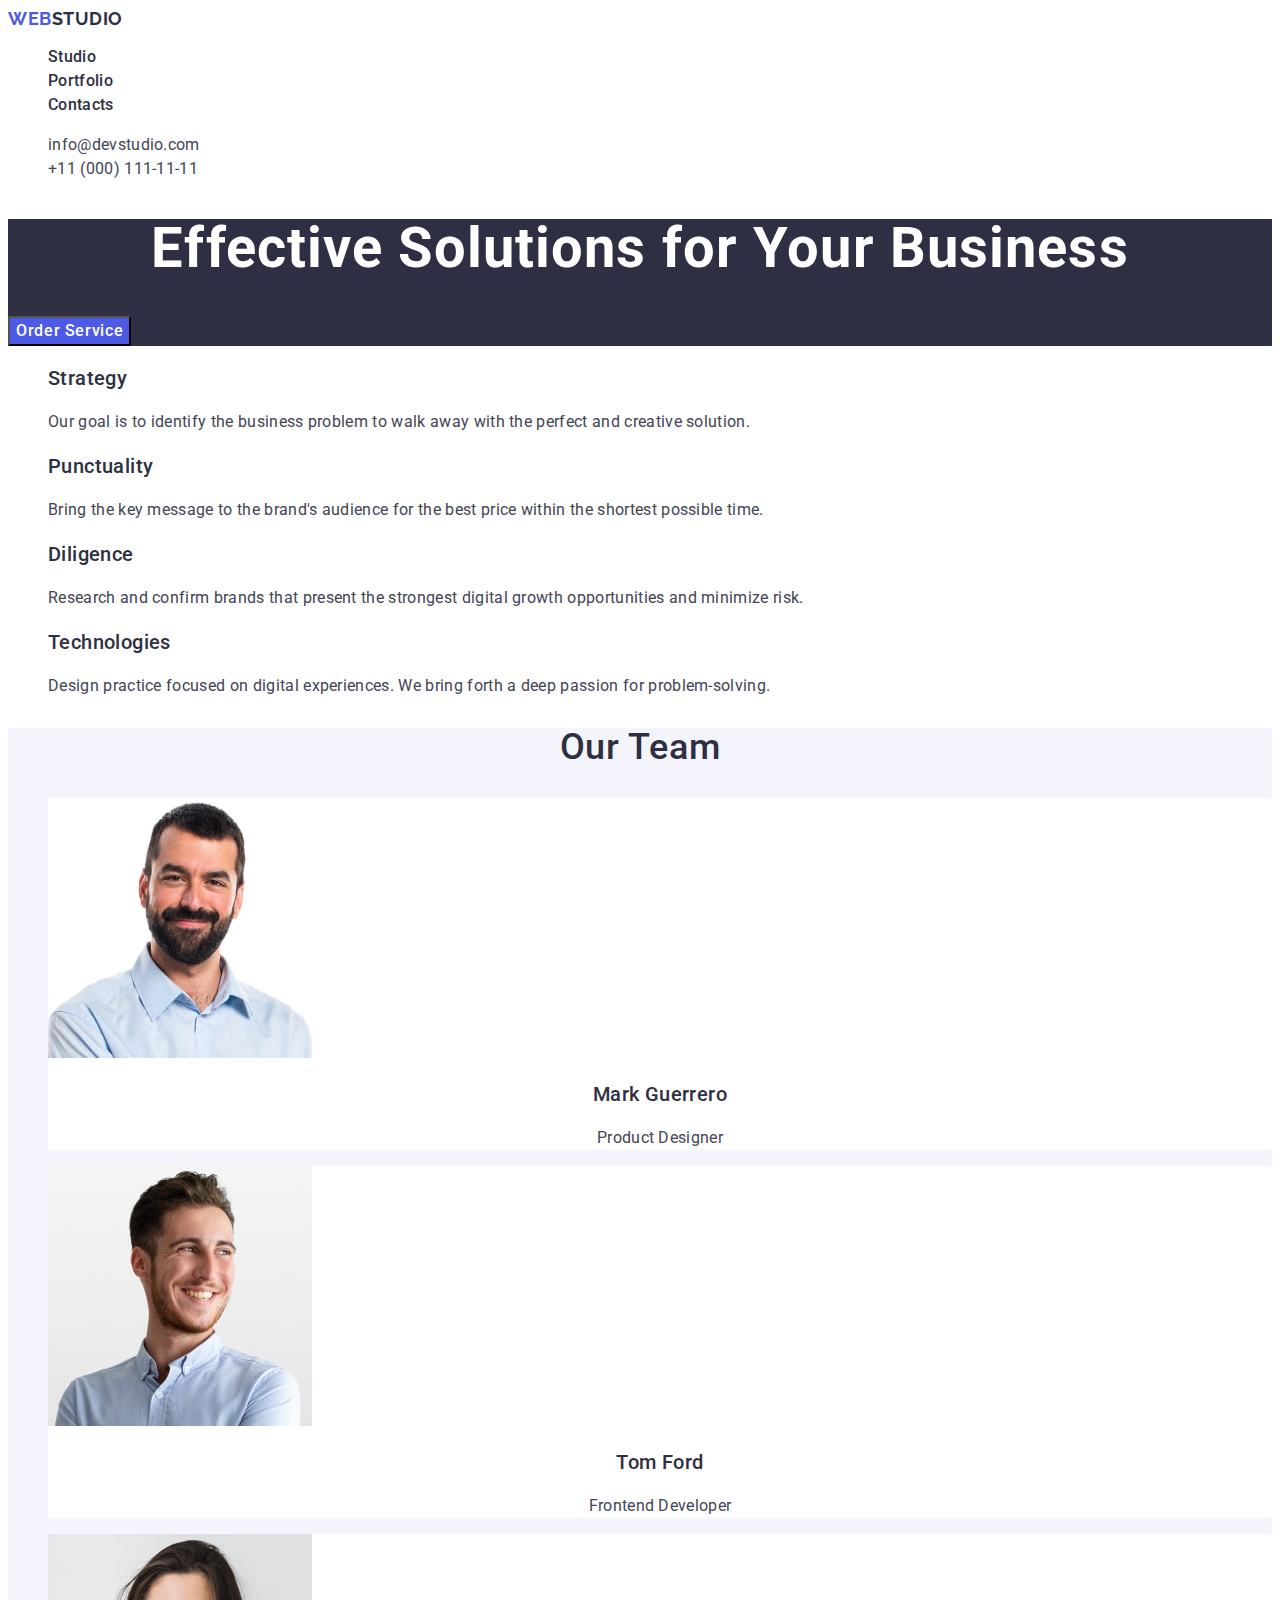
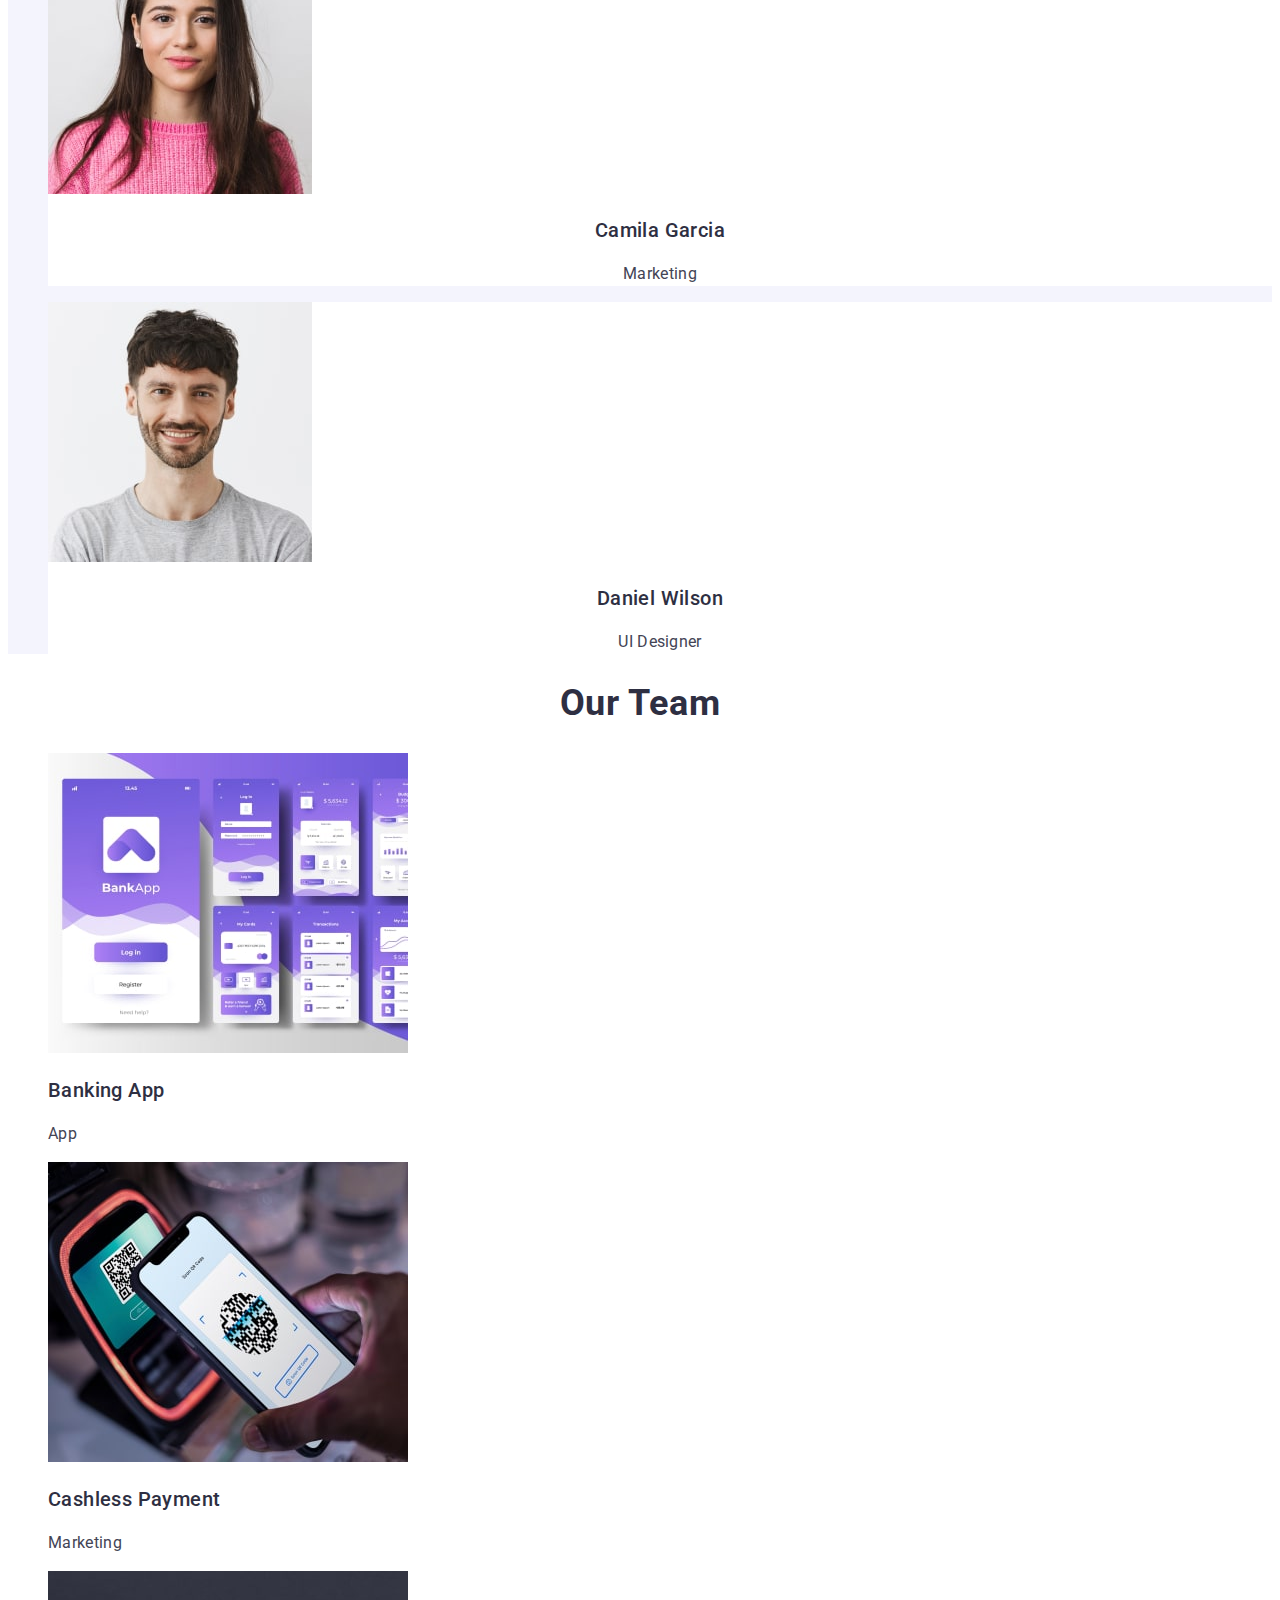
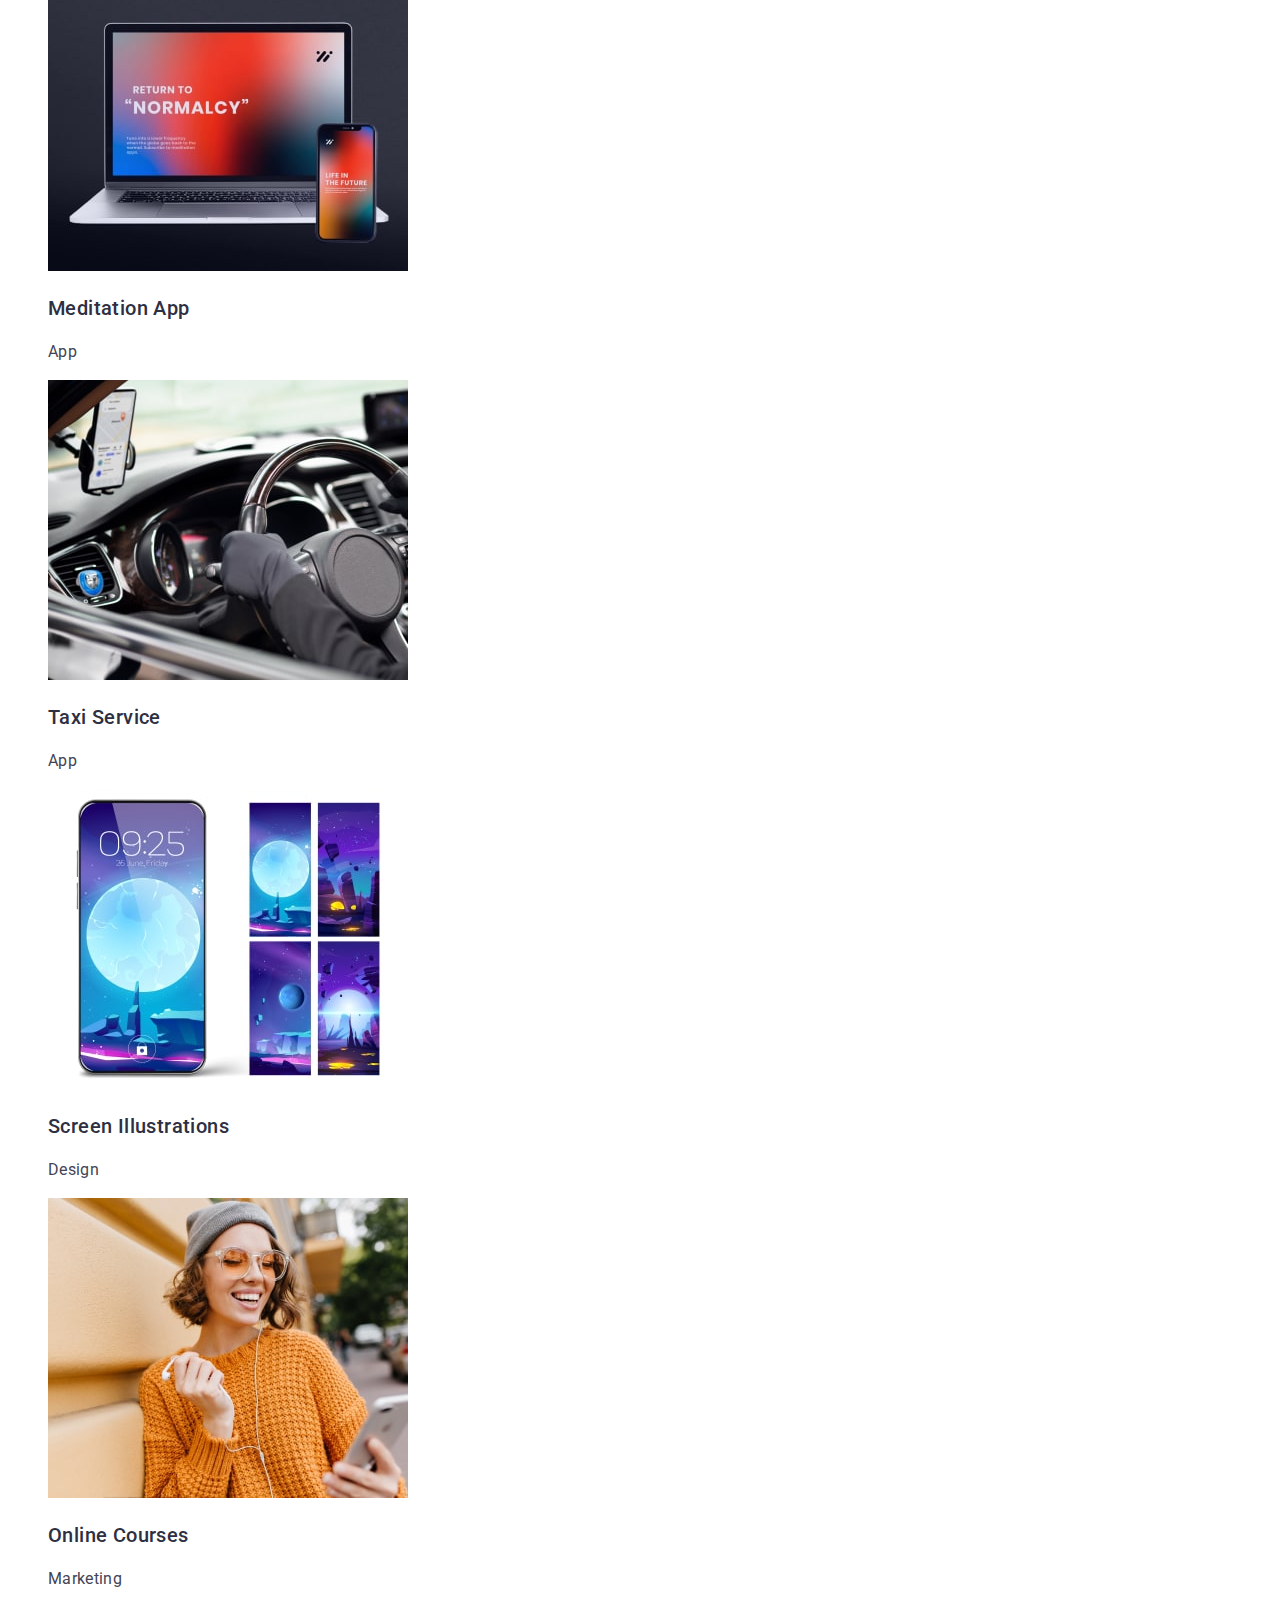
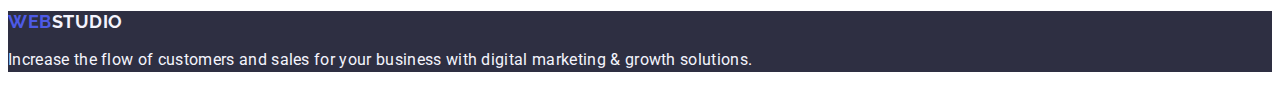
<file: index.htm>
<!DOCTYPE html>
<html lang="en">
<head>
    <meta charset="UTF-8">
    <meta name="viewport" content="width=device-width, initial-scale=1.0">
    <title>Web Studio</title>

    <link rel="stylesheet" href="https://cdnjs.cloudflare.com/ajax/libs/modern-normalize/2.0.0/modern-normalize.min.css"
        integrity="sha512-4xo8blKMVCiXpTaLzQSLSw3KFOVPWhm/TRtuPVc4WG6kUgjH6J03IBuG7JZPkcWMxJ5huwaBpOpnwYElP/m6wg=="
        crossorigin="anonymous" referrerpolicy="no-referrer" />


    <link rel="stylesheet" href="./css/styles.css">
    <link rel="preconnect" href="https://fonts.googleapis.com">
    <link rel="preconnect" href="https://fonts.gstatic.com" crossorigin>
    <link href="https://fonts.googleapis.com/css2?family=Raleway:wght@700&family=Roboto:wght@400;500;700&display=swap"
        rel="stylesheet">
</head>
<!-- ======= HEADER ======= -->
<body>
    <header class="page-header">

        <nav class="header-nav">
            <a class="logo header-logo" href="./index.html">Web<span class="logo-part">Studio</a>
            <ul class="nav-list">
                <li class="nav-item"><a class="nav-link" href="./index.htm">Studio</a></li>
                <li class="nav-item"><a class="nav-link" href="">Portfolio</a></li>
                <li class="nav-item"><a class="nav-link" href="">Contacts</a></li>
            </ul>
        </nav>
        <!-- ======= ADDRESS ======= -->
        <address class="contacts">
            <ul class="contacts-list">
                <li class="contacts-item"><a class="contacts-link" href="mailto:info@devstudio.com">info@devstudio.com</a></li>
                <li class="contacts-item"><a class="contacts-link" href="tel:+110001111111">+11 (000) 111-11-11</a></li>
            </ul>
        </address>
    </header>
    <main>
        <!-- ======= HERO ======= -->
<section class="page-hero">
    <h1 class="hero-title">Effective Solutions for Your Business</h1>
    <button class="order-service-button" type="button">Order Service</button>
</section>
<!-- ======= BENEFITS ======= -->
<section class="page-benefits">
    <ul class="subtitle">
        <li class="benefits">
            <h3 class="subtitle-benefits">Strategy</h3>
            <p class="info-benefits">Our goal is to identify the business
problem to walk away with the perfect and creative solution.</p>
        </li>
        <li class="benefits">
            <h3 class="subtitle-benefits">Punctuality</h3>
            <p class="info-benefits">Bring the key message to the brand's audience for the best price within the shortest possible time.</p>
        </li>
        <li class="benefits">
            <h3 class="subtitle-benefits">Diligence</h3>
            <p class="info-benefits">Research and confirm brands that present the strongest digital growth opportunities and minimize risk.</p>
        </li>
        <li class="benefits">
            <h3 class="subtitle-benefits">Technologies</h3>
            <p class="info-benefits">Design practice focused on digital experiences. We bring forth a deep passion for problem-solving.</p>
        </li>
    </ul>
</section>
<!-- ======= OUR TEAM ======= -->
 <section class="page-team">
    <h2 class="title-teame">Our Team</h2>
    <ul class="team-info">
        <li class="person-page">
            <img src="./images/Mark-min.jpg" width="264" height="260" alt="Mark Guerrero"
>
            <h3 class="team-person-name" >Mark Guerrero</h3>
            <p class="team-person-info">Product Designer</p>
        </li>
        <li class="person-page">
            <img src="./images/Tom-min.jpg" width="264" height="260" alt="Tom Ford">
            <h3 class="team-person-name" >Tom Ford</h3>
            <p class="team-person-info">Frontend Developer</p>
        </li>
        <li class="person-page">
            <img src="./images/Camila-min.jpg" width="264" height="260" alt="Camila Garcia">
            <h3 class="team-person-name" >Camila Garcia</h3>
            <p class="team-person-info">Marketing</p>
        </li>
        <li class="person-page">
            <img src="./images/Daniel-min.jpg" width="264" height="260" alt="Daniel Wilson">
            <h3 class="team-person-name" >Daniel Wilson</h3>
            <p class="team-person-info">UI Designer</p>
        </li>
    </ul>
 </section>

<!-- ======= OUR PORTFOLIO ======= -->

<section class="page-portfolio">
    <h2 class="title-portfolio">Our Team</h2>
    <ul class="subtitle-portfolio">
        <li class="info-portfolio">
            <img src="./images/img1.jpg" width="360" height="300" alt="img1">
                <h3 class="caption-portfolio">Banking App</h3>
                    <p class="desc-caption-portfolio">App</p>
        </li>
        <li class="info-portfolio">
            <img src="./images/img2jpg.jpg" width="360" height="300" alt="img2">
                <h3 class="caption-portfolio">Cashless Payment</h3>
                    <p class="desc-caption-portfolio">Marketing</p>
        </li>
        <li class="info-portfolio">
            <img src="./images/img3.jpg" width="360" height="300" alt="img3">
                <h3 class="caption-portfolio">Meditation App</h3>
                    <p class="desc-caption-portfolio">App</p>
        </li>
        <li class="info-portfolio">
            <img src="./images/img4.jpg" width="360" height="300" alt="img4">
                <h3 class="caption-portfolio">Taxi Service</h3>
                    <p class="desc-caption-portfolio">App</p>
        </li>
        <li class="info-portfolio">
            <img src="./images/img5.jpg" width="360" height="300" alt="img5">
                <h3 class="caption-portfolio">Screen Illustrations</h3>
                    <p class="desc-caption-portfolio">Design</p>
                
        </li>
        <li class="info-portfolio">
            <img src="./images/img6.jpg" width="360" height="300" alt="img6">
                <h3 class="caption-portfolio">Online Courses</h3>
                    <p class="desc-caption-portfolio">Marketing</p>
        </li>
    </ul>

</section>

    </main>

    <!-- ======= FOOTER ======= -->

<footer class="page-footer">
    <a class="page-logo-footer" href="./index.html">Web<span class="logo-part">Studio</a>
    <p class="text-footer">Increase the flow of customers and sales for your business with digital marketing & growth solutions.</p>
</footer>
</body>
</html>
</file>
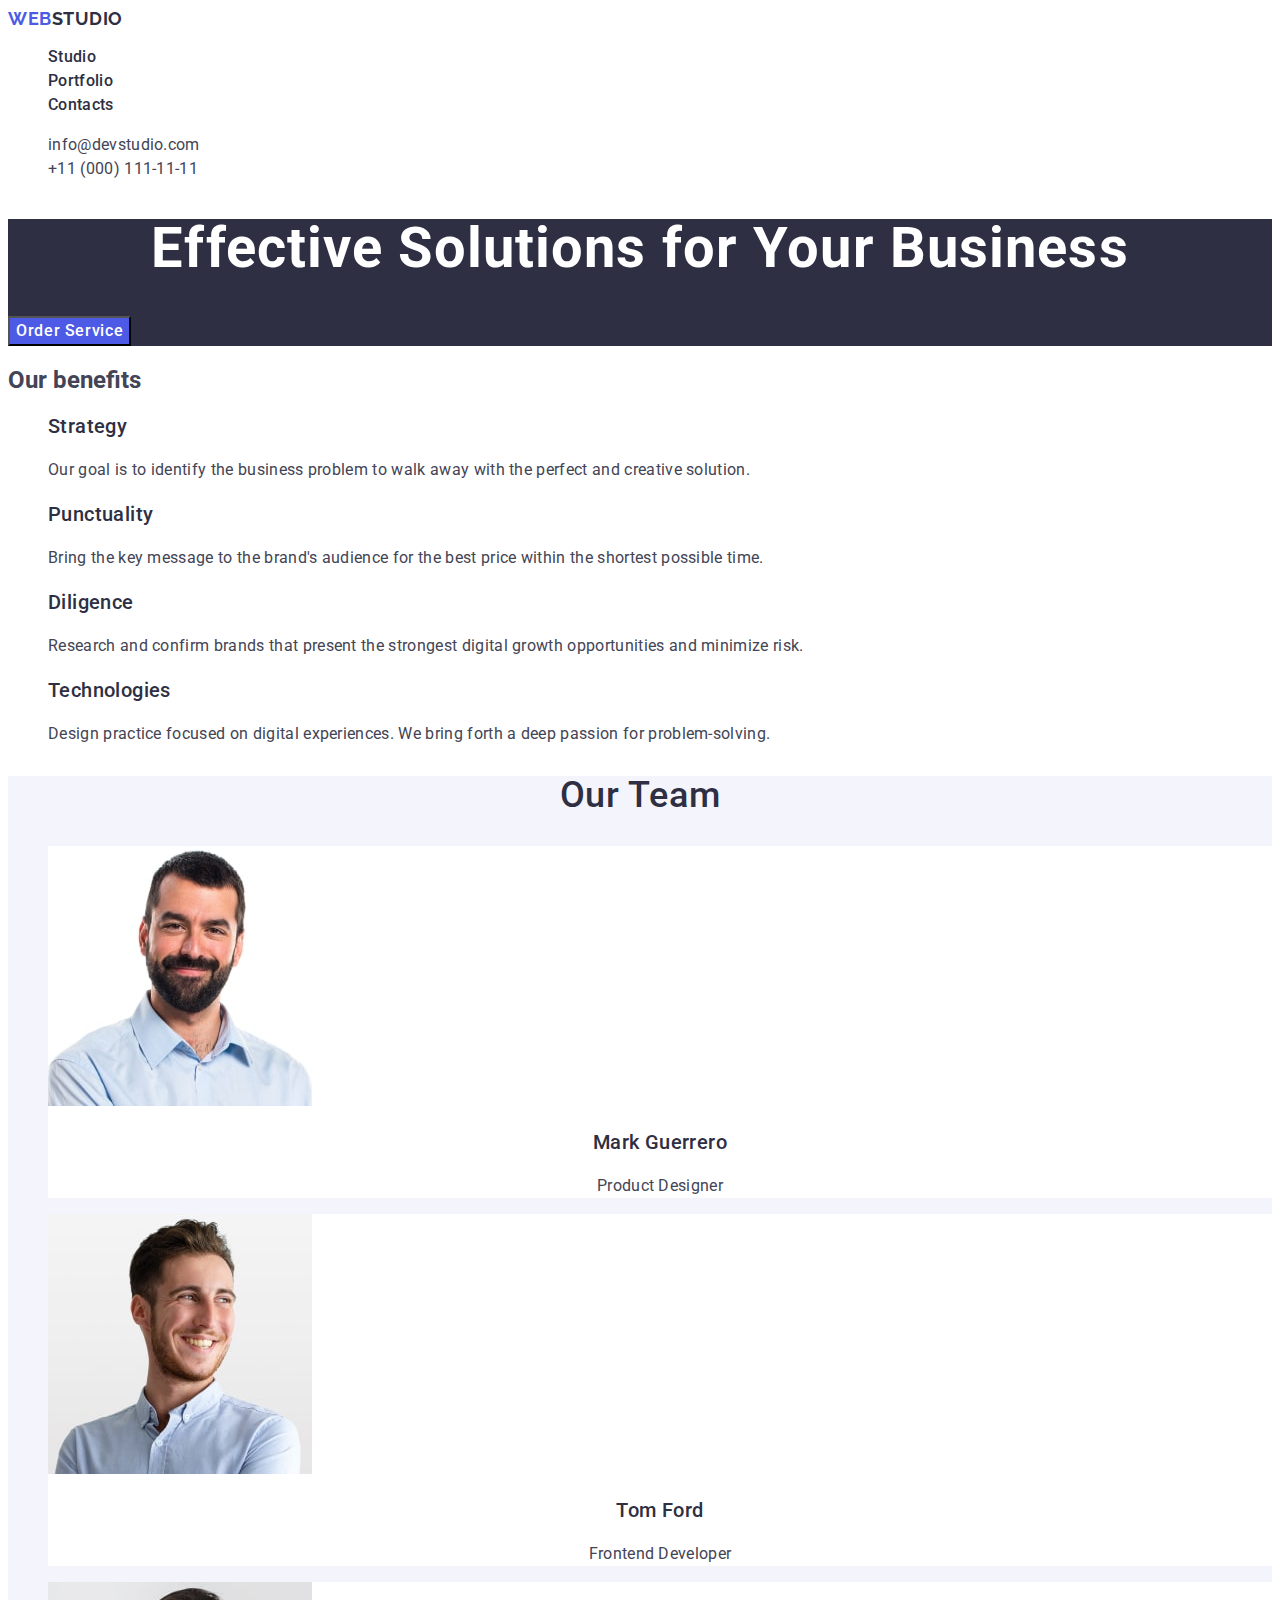
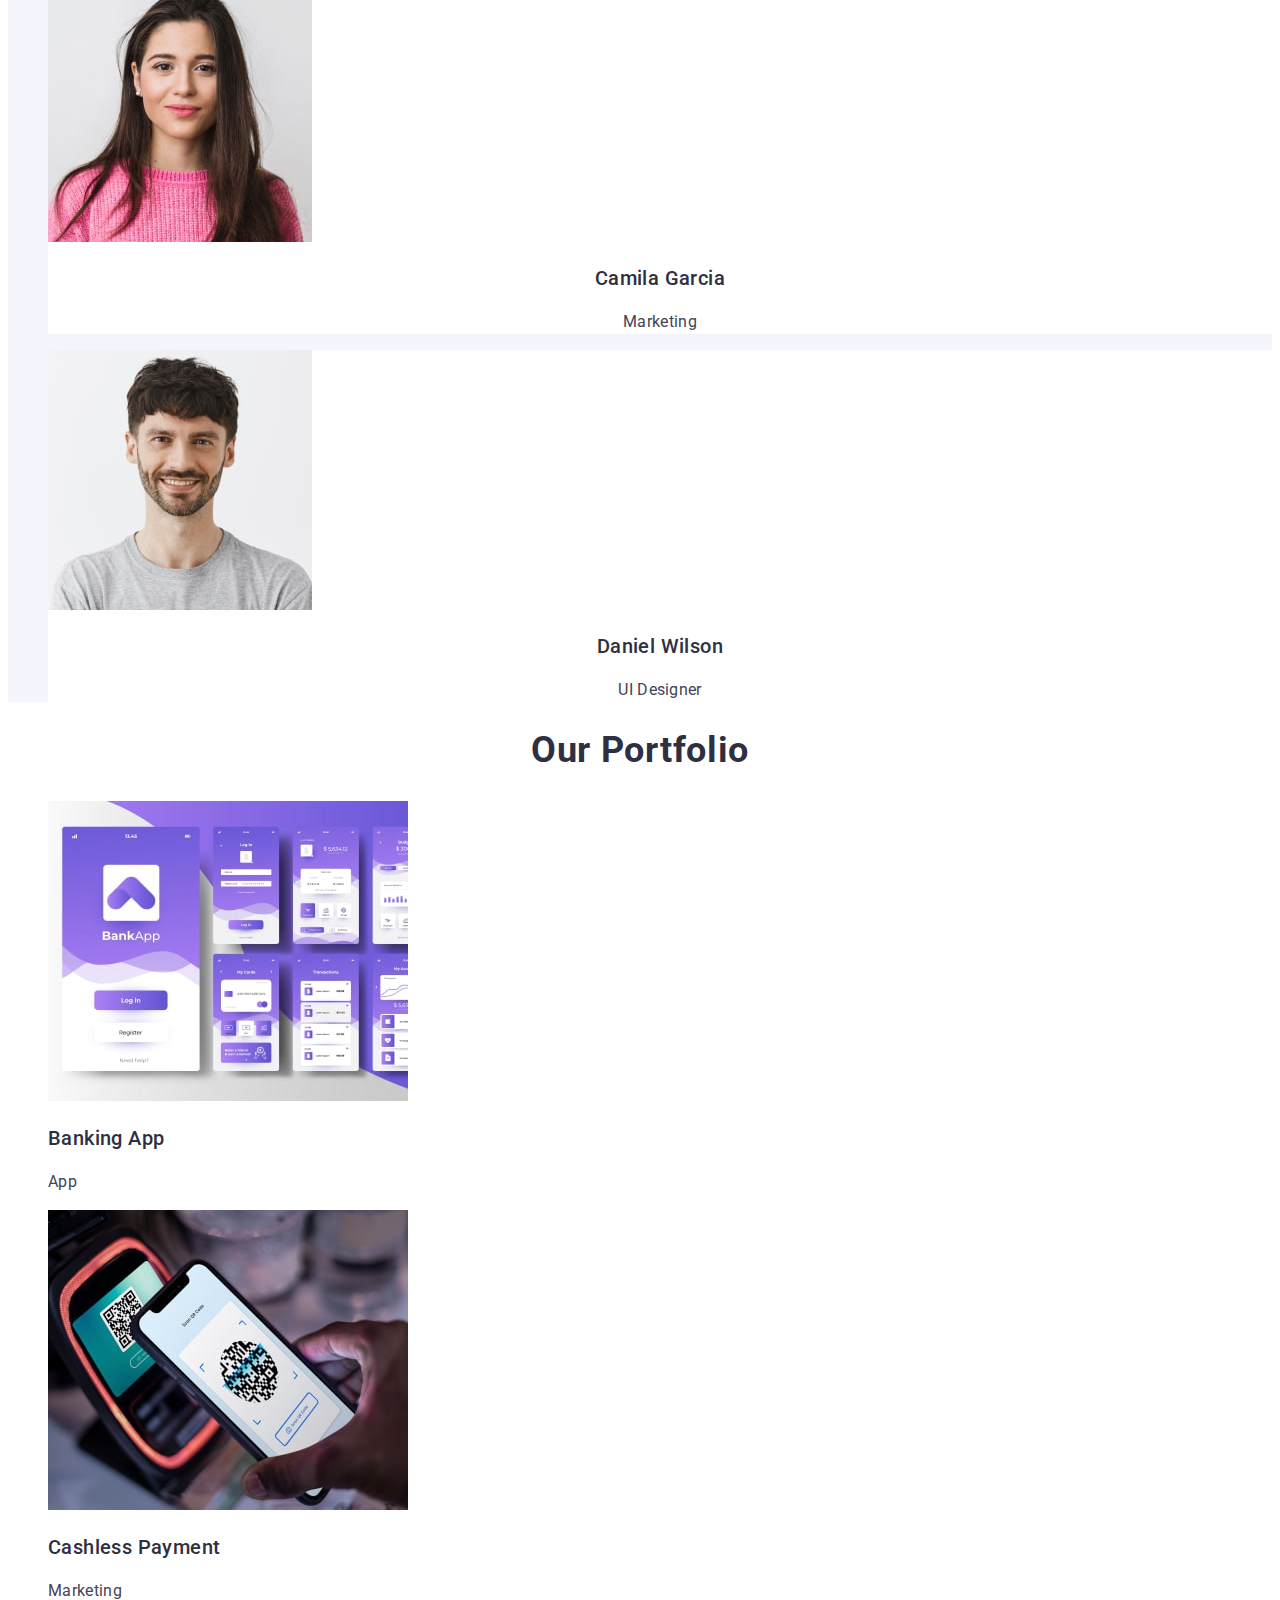
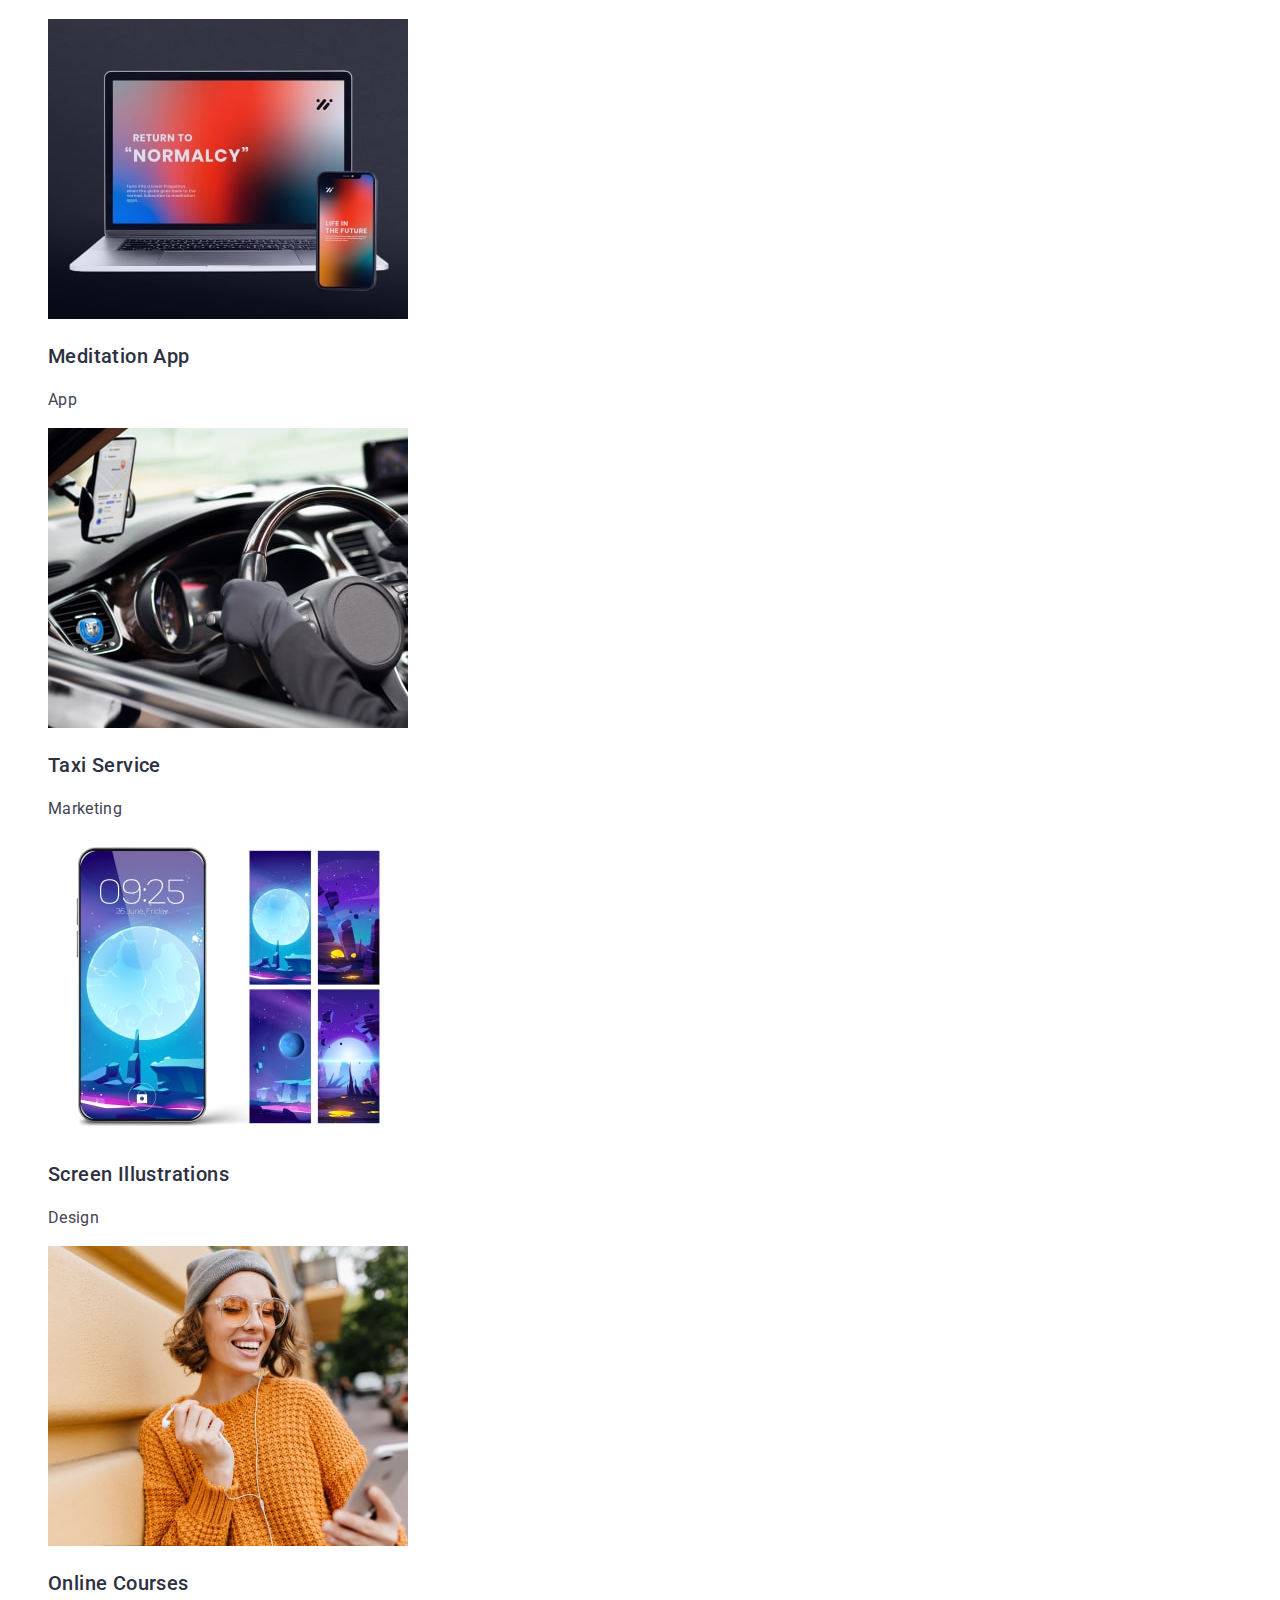
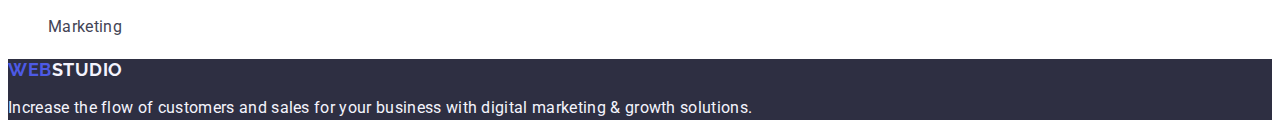
<file: index.html>
<!DOCTYPE html>
<html lang="en">
<head>
    <meta charset="UTF-8">
    <meta name="viewport" content="width=device-width, initial-scale=1.0">
    <title>Web Studio</title>

    <link rel="stylesheet" href="https://cdnjs.cloudflare.com/ajax/libs/modern-normalize/2.0.0/modern-normalize.min.css"
        integrity="sha512-4xo8blKMVCiXpTaLzQSLSw3KFOVPWhm/TRtuPVc4WG6kUgjH6J03IBuG7JZPkcWMxJ5huwaBpOpnwYElP/m6wg=="
        crossorigin="anonymous" referrerpolicy="no-referrer" />


    <link rel="stylesheet" href="./css/styles.css">
    <link rel="preconnect" href="https://fonts.googleapis.com">
    <link rel="preconnect" href="https://fonts.gstatic.com" crossorigin>
    <link href="https://fonts.googleapis.com/css2?family=Raleway:wght@700&family=Roboto:wght@400;500;700&display=swap"
        rel="stylesheet">
</head>
<!-- ======= HEADER ======= -->
<body>
    <header class="page-header">

        <nav class="header-nav">
            <a class="logo header-logo" href="./index.html">Web<span class="logo-part">Studio</span></a>
            <ul class="nav-list">
                <li class="nav-item"><a class="nav-link" href="./index.html">Studio</a></li>
                <li class="nav-item"><a class="nav-link" href="">Portfolio</a></li>
                <li class="nav-item"><a class="nav-link" href="">Contacts</a></li>
            </ul>
        </nav>
        <!-- ======= ADDRESS ======= -->
        <address class="contacts">
            <ul class="contacts-list">
                <li class="contacts-item"><a class="contacts-link" href="mailto:info@devstudio.com">info@devstudio.com</a></li>
                <li class="contacts-item"><a class="contacts-link" href="tel:+110001111111">+11 (000) 111-11-11</a></li>
            </ul>
        </address>
    </header>
    <main>
        <!-- ======= HERO ======= -->
<section class="page-hero">
    <h1 class="hero-title">Effective Solutions for Your Business</h1>
    <button class="order-service-button" type="button">Order Service</button>
</section>
<!-- ======= BENEFITS ======= -->
<section class="page-benefits">
    <h2 class="title-benefits">Our benefits</h2>
    <ul class="subtitle">
        <li class="benefits">
            <h3 class="subtitle-benefits">Strategy</h3>
            <p class="info-benefits">Our goal is to identify the business
problem to walk away with the perfect and creative solution.</p>
        </li>
        <li class="benefits">
            <h3 class="subtitle-benefits">Punctuality</h3>
            <p class="info-benefits">Bring the key message to the brand's audience for the best price within the shortest possible time.</p>
        </li>
        <li class="benefits">
            <h3 class="subtitle-benefits">Diligence</h3>
            <p class="info-benefits">Research and confirm brands that present the strongest digital growth opportunities and minimize risk.</p>
        </li>
        <li class="benefits">
            <h3 class="subtitle-benefits">Technologies</h3>
            <p class="info-benefits">Design practice focused on digital experiences. We bring forth a deep passion for problem-solving.</p>
        </li>
    </ul>
</section>
<!-- ======= OUR TEAM ======= -->
 <section class="page-team">
    <h2 class="title-teame">Our Team</h2>
    <ul class="team-info">
        <li class="person-page">
            <img src="./images/Mark-min.jpg" width="264" height="260" alt="Mark Guerrero"
>
            <h3 class="team-person-name" >Mark Guerrero</h3>
            <p class="team-person-info">Product Designer</p>
        </li>
        <li class="person-page">
            <img src="./images/Tom-min.jpg" width="264" height="260" alt="Tom Ford">
            <h3 class="team-person-name" >Tom Ford</h3>
            <p class="team-person-info">Frontend Developer</p>
        </li>
        <li class="person-page">
            <img src="./images/Camila-min.jpg" width="264" height="260" alt="Camila Garcia">
            <h3 class="team-person-name" >Camila Garcia</h3>
            <p class="team-person-info">Marketing</p>
        </li>
        <li class="person-page">
            <img src="./images/Daniel-min.jpg" width="264" height="260" alt="Daniel Wilson">
            <h3 class="team-person-name" >Daniel Wilson</h3>
            <p class="team-person-info">UI Designer</p>
        </li>
    </ul>
 </section>

<!-- ======= OUR PORTFOLIO ======= -->

<section class="page-portfolio">
    <h2 class="title-portfolio">Our Portfolio</h2>
    <ul class="subtitle-portfolio">
        <li class="info-portfolio">
            <img src="./images/img1.jpg" width="360" height="300" alt="img1">
                <h3 class="caption-portfolio">Banking App</h3>
                    <p class="desc-caption-portfolio">App</p>
        </li>
        <li class="info-portfolio">
            <img src="./images/img2jpg.jpg" width="360" height="300" alt="img2">
                <h3 class="caption-portfolio">Cashless Payment</h3>
                    <p class="desc-caption-portfolio">Marketing</p>
        </li>
        <li class="info-portfolio">
            <img src="./images/img3.jpg" width="360" height="300" alt="img3">
                <h3 class="caption-portfolio">Meditation App</h3>
                    <p class="desc-caption-portfolio">App</p>
        </li>
        <li class="info-portfolio">
            <img src="./images/img4.jpg" width="360" height="300" alt="img4">
                <h3 class="caption-portfolio">Taxi Service</h3>
                    <p class="desc-caption-portfolio">Marketing</p>
        </li>
        <li class="info-portfolio">
            <img src="./images/img5.jpg" width="360" height="300" alt="img5">
                <h3 class="caption-portfolio">Screen Illustrations</h3>
                    <p class="desc-caption-portfolio">Design</p>
                
        </li>
        <li class="info-portfolio">
            <img src="./images/img6.jpg" width="360" height="300" alt="img6">
                <h3 class="caption-portfolio">Online Courses</h3>
                    <p class="desc-caption-portfolio">Marketing</p>
        </li>
    </ul>

</section>

    </main>

    <!-- ======= FOOTER ======= -->

<footer class="page-footer">
    <a class="page-logo-footer" href="./index.html">Web<span class="logo-part">Studio</span></a>
    <p class="text-footer">Increase the flow of customers and sales for your business with digital marketing & growth solutions.</p>
</footer>
</body>
</html>
</file>
<file: css/styles.css>
body{
    font-family: "Roboto", sans-serif;
    color:#434455;
    background-color: #fff;
}

ul, ol {list-style-type: none;}
a {text-decoration: none;}

/* ======= HEADER STYLES ======= */
.logo {
    font-family: "Raleway", sans-serif;
        font-weight: 700;
        font-size: 18px;
        line-height: 1.17;
        letter-spacing: 0.03em;
        text-transform: uppercase;
        color: #4d5ae5;
}
.header-logo .logo-part{
    color: #2e2f42
}

.nav-link {
        font-weight: 500;
        font-size: 16px;
        line-height: 1.5;
        letter-spacing: 0.02em;
        color: #2e2f42;
}
.nav-link:hover, 
.nav-link:focus
{color: #404bbf;}
.contacts {font-style: normal;}

/* ======= ADDRESS STYLES ======= */

.contacts-link {
    font-size: 16px;
    line-height: 1.5;
    letter-spacing: 0.02em;
    color: #434455;}

        .contacts-link:hover,
        .contacts-link:focus {
            color: #404bbf;
        }

                /* ======= HERO STYLES ======= */

.page-hero {background-color: #2e2f42;}

.hero-title {
    font-weight: 700;
    font-size: 56px;
    line-height: 1.07;
    letter-spacing: 0.02em;
    text-align: center;
    color: #fff;}

.order-service-button {
    font-family: "Roboto", sans-serif;
    font-weight: 500;
    font-size: 16px;
    line-height: 1.5;
    letter-spacing: 0.04em;
    background-color: #4d5ae5;
    color: #fff;
    cursor: pointer;
}

        .order-service-button:hover,
        .order-service-button:focus {
            background-color: #404BBF;
            color: #fff;
        }


             /* ======= BENEFITS STYLES ======= */
                    
                         .subtitle-benefits {
                            font-family: "Roboto", sans-serif;
                                font-weight: 500;
                                font-size: 20px;
                                line-height: 1.2;
                                letter-spacing: 0.02em;
                                color: #2e2f42;}
            
                         .info-benefits {
                            font-family: "Roboto", sans-serif;
                                font-weight: 400;
                                font-size: 16px;
                                line-height: 1.5;
                                letter-spacing: 0.02em;
                                color: #434455;
                         }

      /* ======= TEAM STYLES ======= */

          .page-team {
            background-color: #f4f4fd;
          }
    
          .title-teame {
            font-weight: 500;
                font-size: 36px;
                line-height: 1.11;
                letter-spacing: 0.02em;
                text-align: center;
                color: #2e2f42;
                text-transform: capitalize;
          }
    
          .person-page {
            background-color: #fff;
          }
    
          .team-person-name {
            font-weight: 500;
                font-size: 20px;
                line-height: 1.2;
                letter-spacing: 0.02em;
                text-align: center;
                color: #2e2f42;
          }
    
          .team-person-info {
            font-weight: 400;
                font-size: 16px;
                line-height: 1.5;
                letter-spacing: 0.02em;
                text-align: center;
                color: #434455;
          }

                  /* ======= PORTFOLIO STYLES ======= */

  .title-portfolio {
    font-weight: 700;
        font-size: 36px;
        line-height: 1.11;
        letter-spacing: 0.02em;
        text-align: center;
        color: #2e2f42;
        text-transform: capitalize;
  }

  .subtitle-portfolio {
    font-weight: 500;
        font-size: 20px;
        line-height: 1.2;
        letter-spacing: 0.02em;
        color: #2e2f42;
  }

  .info-portfolio {
    background-color: #fff;
  }

  .caption-portfolio {
    font-weight: 500;
        font-size: 20px;
        line-height: 1.2;
        letter-spacing: 0.02em;
        color: #2e2f42;
  }

  .desc-caption-portfolio {
    font-weight: 400;
        font-size: 16px;
        line-height: 1.5;
        letter-spacing: 0.02em;
        color: #434455;
  }

  /* ======= FOOTER STYLES ======= */

  .page-footer {
    background-color: #2e2f42;
  }

  .page-logo-footer {
    font-family: "Raleway", sans-serif;
        font-weight: 700;
        font-size: 18px;
        line-height: 1.17;
        letter-spacing: 0.03em;
        text-transform: uppercase;
        color: #4d5ae5;
  }

  .logo-part {
    color: #f4f4fd;
  }

  .text-footer {
    font-family: "Roboto", sans-serif;
        font-weight: 400;
        font-size: 16px;
        line-height: 1.5;
        letter-spacing: 0.02em;
        color: #f4f4fd;
  }
</file>
